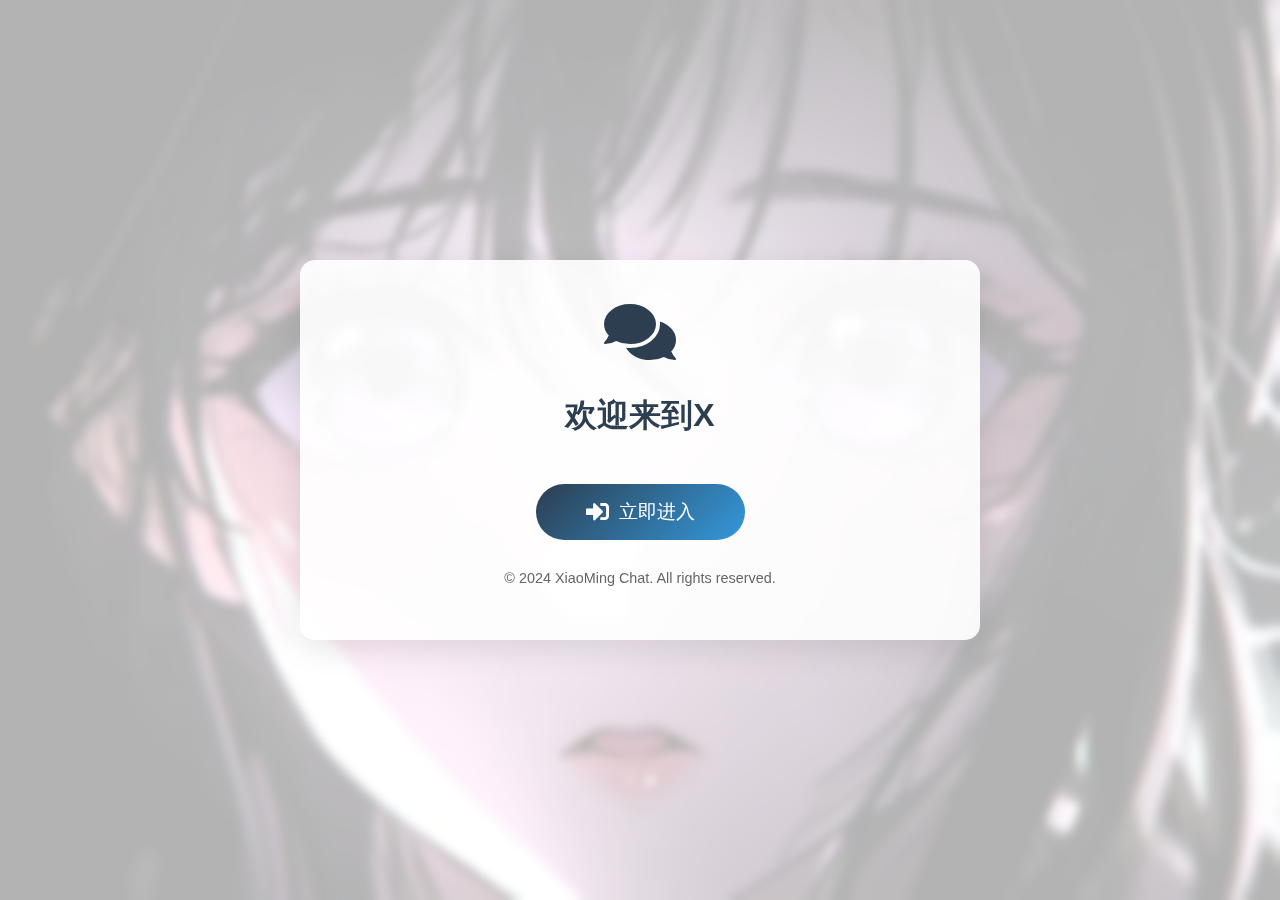
<file: target/classes/static/index.html>
<!DOCTYPE html>
<html lang="zh">
<head>
    <meta charset="UTF-8">
    <meta content="width=device-width, initial-scale=1.0" name="viewport">
    <title>XiaoMing's ChatRoom</title>
    <link href="./css/welcome.css" rel="stylesheet">
    <script src="JS/vue.global.prod.min.js"></script>
    <link href="https://cdn.bootcdn.net/ajax/libs/font-awesome/5.15.4/css/all.min.css" rel="stylesheet">
    <link href="./css/emoji-picker.css" rel="stylesheet">
</head>
<body>
<div id="app">
    <div class="welcome-container">
        <div class="content-box">
            <div class="logo-area">
                <i aria-hidden="true" class="fas fa-comments" role="presentation"></i>
            </div>
            <div class="typing-text" ref="typingText"></div>
            <div class="button-area">
                <button @click="enterChat" aria-label="进入聊天室" class="enter-btn" title="进入聊天室">
                    <i aria-hidden="true" class="fas fa-sign-in-alt" role="presentation"></i>
                    立即进入
                </button>
            </div>
            <div class="footer">
                <p>© 2024 XiaoMing Chat. All rights reserved.</p>
            </div>
        </div>
    </div>
</div>
<script src="./JS/welcome.js"></script>
</body>
</html>
</file>
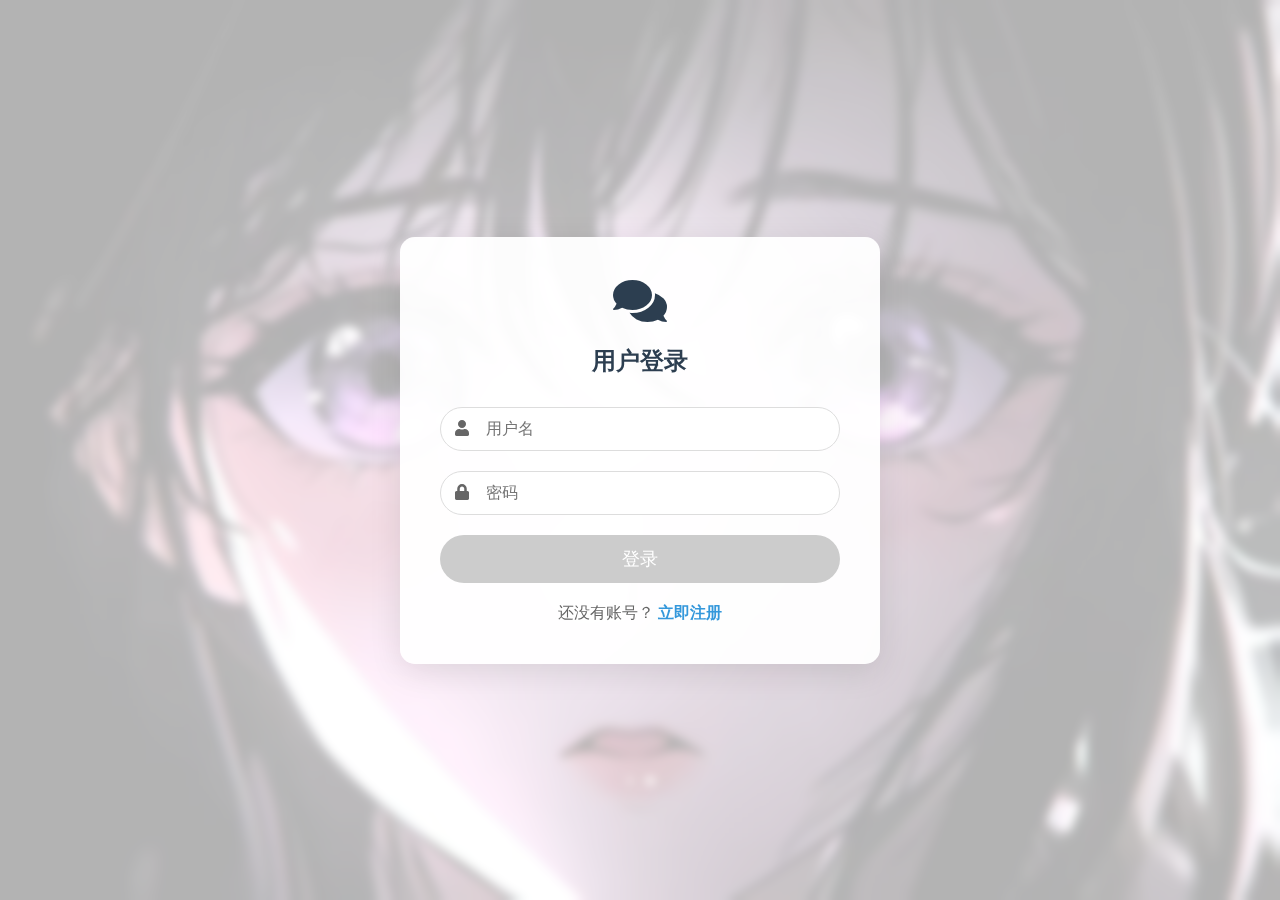
<file: target/classes/static/login.html>
<!DOCTYPE html>
<html lang="zh">
<head>
    <meta charset="UTF-8">
    <meta content="width=device-width, initial-scale=1.0" name="viewport">
    <title>登录 - XiaoMing's ChatRoom</title>
    <link href="./css/login.css" rel="stylesheet">
    <script src="JS/vue.global.prod.min.js"></script>
    <script src="JS/axios.min.js"></script>
    <script src="JS/axios-config.js"></script>
    <link href="https://cdn.bootcdn.net/ajax/libs/font-awesome/5.15.4/css/all.min.css" rel="stylesheet">
</head>
<body>
<div id="app">
    <div class="login-container">
        <div class="login-box">
            <div class="login-header">
                <i class="fas fa-comments"></i>
                <h2>用户登录</h2>
            </div>
            <div class="login-form">
                <div class="input-group">
                    <div class="input-icon">
                        <i class="fas fa-user"></i>
                    </div>
                    <input
                            placeholder="用户名"
                            type="text"
                            v-model="username"
                    >
                </div>
                <div class="input-group">
                    <div class="input-icon">
                        <i class="fas fa-lock"></i>
                    </div>
                    <input
                            @keyup.enter="handleLogin"
                            placeholder="密码"
                            type="password"
                            v-model="password"
                    >
                </div>
                <button
                        :disabled="!username || !password || isLoading"
                        @click="handleLogin"
                        class="login-btn"
                >
                    {{ isLoading ? '登录中...' : '登录' }}
                </button>
                <div class="register-link">
                    还没有账号？ <a href="register.html">立即注册</a>
                </div>
            </div>
        </div>
    </div>
</div>
<script src="./JS/login.js"></script>
</body>
</html>
</file>
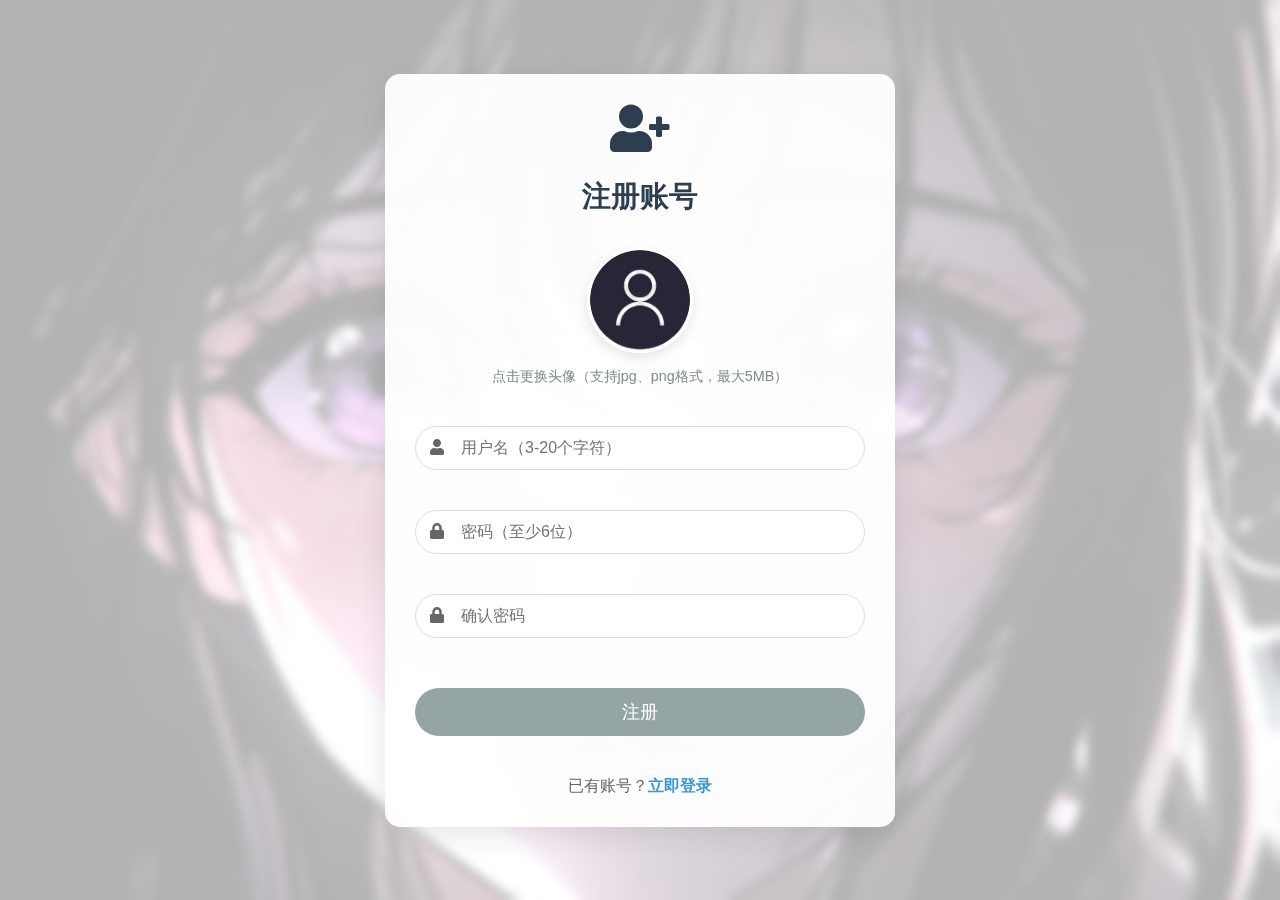
<file: target/classes/static/register.html>
<!DOCTYPE html>
<html lang="zh">
<head>
    <meta charset="UTF-8">
    <meta content="width=device-width, initial-scale=1.0" name="viewport">
    <title>注册 - XiaoMing's ChatRoom</title>
    <link href="./css/register.css" rel="stylesheet">
    <script src="JS/vue.global.prod.min.js"></script>
    <script src="JS/axios.min.js"></script>
    <link href="https://cdn.bootcdn.net/ajax/libs/font-awesome/5.15.4/css/all.min.css" rel="stylesheet">
</head>
<body>
<div id="app">
    <div class="register-container">
        <div class="register-box">
            <div class="register-header">
                <i class="fas fa-user-plus"></i>
                <h2>注册账号</h2>
            </div>
            <div class="register-form">
                <div class="avatar-upload">
                    <img :alt="avatarPreview === './assets/defaultImg.jpg' ? '默认头像' : '用户上传的头像'"
                         :src="avatarPreview"
                         @click="triggerFileInput"
                         class="avatar-preview"
                         title="点击更换头像">
                    <div class="avatar-tip">点击更换头像（支持jpg、png格式，最大5MB）</div>
                    <input
                            @change="handleFileChange"
                            accept="image/jpeg,image/png"
                            ref="fileInput"
                            style="display: none"
                            type="file">
                </div>

                <div class="input-group">
                    <div class="input-icon">
                        <i class="fas fa-user"></i>
                    </div>
                    <input
                            placeholder="用户名（3-20个字符）"
                            type="text"
                            v-model="username"
                    >
                </div>

                <div class="input-group">
                    <div class="input-icon">
                        <i class="fas fa-lock"></i>
                    </div>
                    <input
                            placeholder="密码（至少6位）"
                            type="password"
                            v-model="password"
                    >
                </div>

                <div class="input-group">
                    <div class="input-icon">
                        <i class="fas fa-lock"></i>
                    </div>
                    <input
                            placeholder="确认密码"
                            type="password"
                            v-model="confirmPassword"
                    >
                </div>

                <button
                        :disabled="!canRegister"
                        @click="handleRegister"
                        class="register-btn"
                >
                    {{ isLoading ? '注册中...' : '注册' }}
                </button>

                <div class="login-link">
                    已有账号？<a href="login.html">立即登录</a>
                </div>
            </div>
        </div>
    </div>
</div>
<script src="./JS/register.js"></script>
</body>
</html>
</file>
<file: target/classes/static/css/welcome.css>
body, html {
    margin: 0;
    padding: 0;
    height: 100%;
    width: 100%;
    font-family: "Microsoft YaHei", sans-serif;
}

body {
    background-image: url('../assets/background.jpg');
    background-size: cover;
    background-position: center;
    background-repeat: no-repeat;
    background-attachment: fixed;
}

body::before {
    content: '';
    position: fixed;
    top: 0;
    left: 0;
    right: 0;
    bottom: 0;
    background: rgba(255, 255, 255, 0.7);
    -webkit-backdrop-filter: blur(5px);
    backdrop-filter: blur(5px);
}

.welcome-container {
    position: relative;
    height: 100vh;
    display: flex;
    justify-content: center;
    align-items: center;
    z-index: 1;
}

.content-box {
    background: rgba(255, 255, 255, 0.9);
    padding: 40px;
    border-radius: 15px;
    box-shadow: 0 8px 32px rgba(0, 0, 0, 0.1);
    text-align: center;
    max-width: 600px;
    width: 90%;
}

.logo-area {
    margin-bottom: 30px;
}

.logo-area i {
    font-size: 4em;
    color: #2c3e50;
    animation: float 3s ease-in-out infinite;
}

.typing-text {
    font-size: 2em;
    color: #2c3e50;
    min-height: 60px;
    margin: 20px 0;
    font-weight: bold;
}

.button-area {
    margin: 30px 0;
}

.enter-btn {
    padding: 15px 50px;
    font-size: 1.2em;
    background: linear-gradient(135deg, #2c3e50, #3498db);
    color: white;
    border: none;
    border-radius: 50px;
    cursor: pointer;
    transition: all 0.3s ease;
    display: inline-flex;
    align-items: center;
    gap: 10px;
}

.enter-btn:hover {
    transform: translateY(-2px);
    box-shadow: 0 5px 15px rgba(0, 0, 0, 0.2);
}

.enter-btn i {
    font-size: 1.2em;
}

.footer {
    margin-top: 30px;
    color: #666;
    font-size: 0.9em;
}

@keyframes float {
    0% {
        transform: translateY(0px);
    }
    50% {
        transform: translateY(-10px);
    }
    100% {
        transform: translateY(0px);
    }
}

@media (max-width: 768px) {
    .content-box {
        width: 85%;
        padding: 30px;
    }

    .typing-text {
        font-size: 1.5em;
    }
}
</file>
<file: target/classes/static/css/emoji-picker.css>
.emoji-picker {
    position: absolute;
    bottom: 100%;
    left: 0;
    background: white;
    border: 1px solid #ddd;
    border-radius: 8px;
    padding: 10px;
    box-shadow: 0 2px 10px rgba(0, 0, 0, 0.1);
    z-index: 1000;
    margin-bottom: 10px;
    max-width: 320px;
}

.emoji-container {
    display: grid;
    grid-template-columns: repeat(8, 1fr);
    gap: 5px;
    max-height: 200px;
    overflow-y: auto;
}

.emoji-item {
    cursor: pointer;
    padding: 5px;
    text-align: center;
    font-size: 1.2em;
    transition: background-color 0.2s;
    border-radius: 4px;
}

.emoji-item:hover {
    background-color: #f0f0f0;
}

/* 表情选择器滚动条样式 */
.emoji-container::-webkit-scrollbar {
    width: 6px;
}

.emoji-container::-webkit-scrollbar-track {
    background: #f1f1f1;
    border-radius: 3px;
}

.emoji-container::-webkit-scrollbar-thumb {
    background: #888;
    border-radius: 3px;
}

.emoji-container::-webkit-scrollbar-thumb:hover {
    background: #555;
}
</file>
<file: target/classes/static/css/login.css>
body, html {
    margin: 0;
    padding: 0;
    height: 100%;
    width: 100%;
    font-family: "Microsoft YaHei", sans-serif;
}

body {
    background-image: url('../assets/background.jpg');
    background-size: cover;
    background-position: center;
    background-repeat: no-repeat;
    background-attachment: fixed;
}

body::before {
    content: '';
    position: fixed;
    top: 0;
    left: 0;
    right: 0;
    bottom: 0;
    background: rgba(255, 255, 255, 0.7);
    -webkit-backdrop-filter: blur(5px);
    backdrop-filter: blur(5px);
}

.login-container {
    position: relative;
    height: 100vh;
    display: flex;
    justify-content: center;
    align-items: center;
    z-index: 1;
}

.login-box {
    background: rgba(255, 255, 255, 0.95);
    padding: 40px;
    border-radius: 15px;
    box-shadow: 0 8px 32px rgba(0, 0, 0, 0.1);
    width: 400px;
}

.login-header {
    text-align: center;
    margin-bottom: 30px;
}

.login-header i {
    font-size: 3em;
    color: #2c3e50;
    margin-bottom: 10px;
}

.login-header h2 {
    color: #2c3e50;
    margin: 10px 0;
}

.input-group {
    position: relative;
    margin-bottom: 20px;
}

.input-icon {
    position: absolute;
    left: 15px;
    top: 50%;
    transform: translateY(-50%);
    color: #666;
}

.input-group input {
    width: 100%;
    padding: 12px 15px 12px 45px;
    border: 1px solid #ddd;
    border-radius: 25px;
    font-size: 1em;
    transition: all 0.3s ease;
    box-sizing: border-box;
}

.input-group input:focus {
    outline: none;
    border-color: #3498db;
    box-shadow: 0 0 0 2px rgba(52, 152, 219, 0.2);
}

.login-btn {
    width: 100%;
    padding: 12px;
    background: linear-gradient(135deg, #2c3e50, #3498db);
    color: white;
    border: none;
    border-radius: 25px;
    font-size: 1.1em;
    cursor: pointer;
    transition: all 0.3s ease;
}

.login-btn:hover:not(:disabled) {
    transform: translateY(-2px);
    box-shadow: 0 5px 15px rgba(0, 0, 0, 0.2);
}

.login-btn:disabled {
    background: #cccccc;
    cursor: not-allowed;
}

.register-link {
    text-align: center;
    margin-top: 20px;
    color: #666;
}

.register-link a {
    color: #3498db;
    text-decoration: none;
    font-weight: bold;
}

.register-link a:hover {
    text-decoration: underline;
}

.message-box {
    position: fixed;
    top: 50%;
    left: 50%;
    transform: translate(-50%, -50%);
    z-index: 1000;
    background: white;
    padding: 20px;
    border-radius: 10px;
    box-shadow: 0 0 20px rgba(0, 0, 0, 0.2);
    text-align: center;
}

.message-box.success {
    border-top: 4px solid #2ecc71;
}

.message-box.error {
    border-top: 4px solid #e74c3c;
}

.message-content {
    display: flex;
    flex-direction: column;
    align-items: center;
}

.message-content img {
    width: 60px;
    height: 60px;
    margin-bottom: 10px;
}

.message-content p {
    margin: 10px 0;
    color: #333;
}

@media (max-width: 480px) {
    .login-box {
        width: 90%;
        padding: 30px;
    }
}
</file>
<file: target/classes/static/css/register.css>
body, html {
    margin: 0;
    padding: 0;
    height: 100%;
    width: 100%;
    font-family: "Microsoft YaHei", sans-serif;
}

body {
    background-image: url('../assets/background.jpg');
    background-size: cover;
    background-position: center;
    background-repeat: no-repeat;
    background-attachment: fixed;
}

body::before {
    content: '';
    position: fixed;
    top: 0;
    left: 0;
    right: 0;
    bottom: 0;
    background: rgba(255, 255, 255, 0.7);
    -webkit-backdrop-filter: blur(5px);
    backdrop-filter: blur(5px);
}

.register-container {
    position: relative;
    height: 100vh;
    display: flex;
    justify-content: center;
    align-items: center;
    z-index: 1;
}

.register-box {
    width: 450px;
    padding: 30px;
    background: rgba(255, 255, 255, 0.95);
    border-radius: 15px;
    box-shadow: 0 8px 32px rgba(0, 0, 0, 0.1);
}

.register-header {
    text-align: center;
    margin-bottom: 30px;
}

.register-header i {
    font-size: 3em;
    color: #2c3e50;
    margin-bottom: 15px;
}

.register-header h2 {
    color: #2c3e50;
    margin: 10px 0;
    font-size: 1.8em;
}

.register-form {
    display: flex;
    flex-direction: column;
    gap: 20px;
}

.avatar-upload {
    text-align: center;
    margin-bottom: 20px;
}

.avatar-preview {
    width: 100px;
    height: 100px;
    border-radius: 50%;
    cursor: pointer;
    object-fit: cover;
    border: 3px solid #fff;
    box-shadow: 0 4px 12px rgba(0, 0, 0, 0.1);
    transition: all 0.3s ease;
}

.avatar-preview:hover {
    transform: scale(1.05);
    border-color: #3498db;
}

.avatar-tip {
    color: #7f8c8d;
    font-size: 0.9em;
    margin-top: 10px;
}

.input-group {
    position: relative;
    margin-bottom: 20px;
}

.input-icon {
    position: absolute;
    left: 15px;
    top: 50%;
    transform: translateY(-50%);
    color: #666;
}

.input-group input {
    width: 100%;
    padding: 12px 15px 12px 45px;
    border: 1px solid #ddd;
    border-radius: 25px;
    font-size: 1em;
    transition: all 0.3s ease;
    box-sizing: border-box;
}

.input-group input:focus {
    outline: none;
    border-color: #3498db;
    box-shadow: 0 0 0 2px rgba(52, 152, 219, 0.2);
}

.input-group input.error {
    border-color: #e74c3c;
    animation: shake 0.5s ease-in-out;
}

@keyframes shake {
    0%, 100% {
        transform: translateX(0);
    }
    25% {
        transform: translateX(-5px);
    }
    75% {
        transform: translateX(5px);
    }
}

.register-btn {
    width: 100%;
    padding: 12px;
    background: linear-gradient(135deg, #2c3e50, #3498db);
    color: white;
    border: none;
    border-radius: 25px;
    font-size: 1.1em;
    cursor: pointer;
    transition: all 0.3s ease;
    margin-top: 10px;
}

.register-btn:hover:not(:disabled) {
    transform: translateY(-2px);
    box-shadow: 0 5px 15px rgba(0, 0, 0, 0.2);
}

.register-btn:disabled {
    background: #95a5a6;
    cursor: not-allowed;
}

.login-link {
    text-align: center;
    margin-top: 20px;
    color: #666;
}

.login-link a {
    color: #3498db;
    text-decoration: none;
    font-weight: bold;
}

.login-link a:hover {
    text-decoration: underline;
}

.message-box {
    position: fixed;
    top: 50%;
    left: 50%;
    transform: translate(-50%, -50%);
    z-index: 1000;
    background: white;
    padding: 20px;
    border-radius: 10px;
    box-shadow: 0 0 20px rgba(0, 0, 0, 0.2);
    text-align: center;
}

.message-box.success {
    border-top: 4px solid #2ecc71;
}

.message-box.error {
    border-top: 4px solid #e74c3c;
}

.message-content {
    display: flex;
    flex-direction: column;
    align-items: center;
}

.message-content img {
    width: 60px;
    height: 60px;
    margin-bottom: 10px;
}

.message-content p {
    margin: 10px 0;
    color: #333;
}

@media (max-width: 500px) {
    .register-box {
        width: 90%;
        padding: 20px;
        margin: 15px;
    }

    .input-group {
        margin-bottom: 15px;
    }

    .avatar-preview {
        width: 80px;
        height: 80px;
    }
}
</file>
